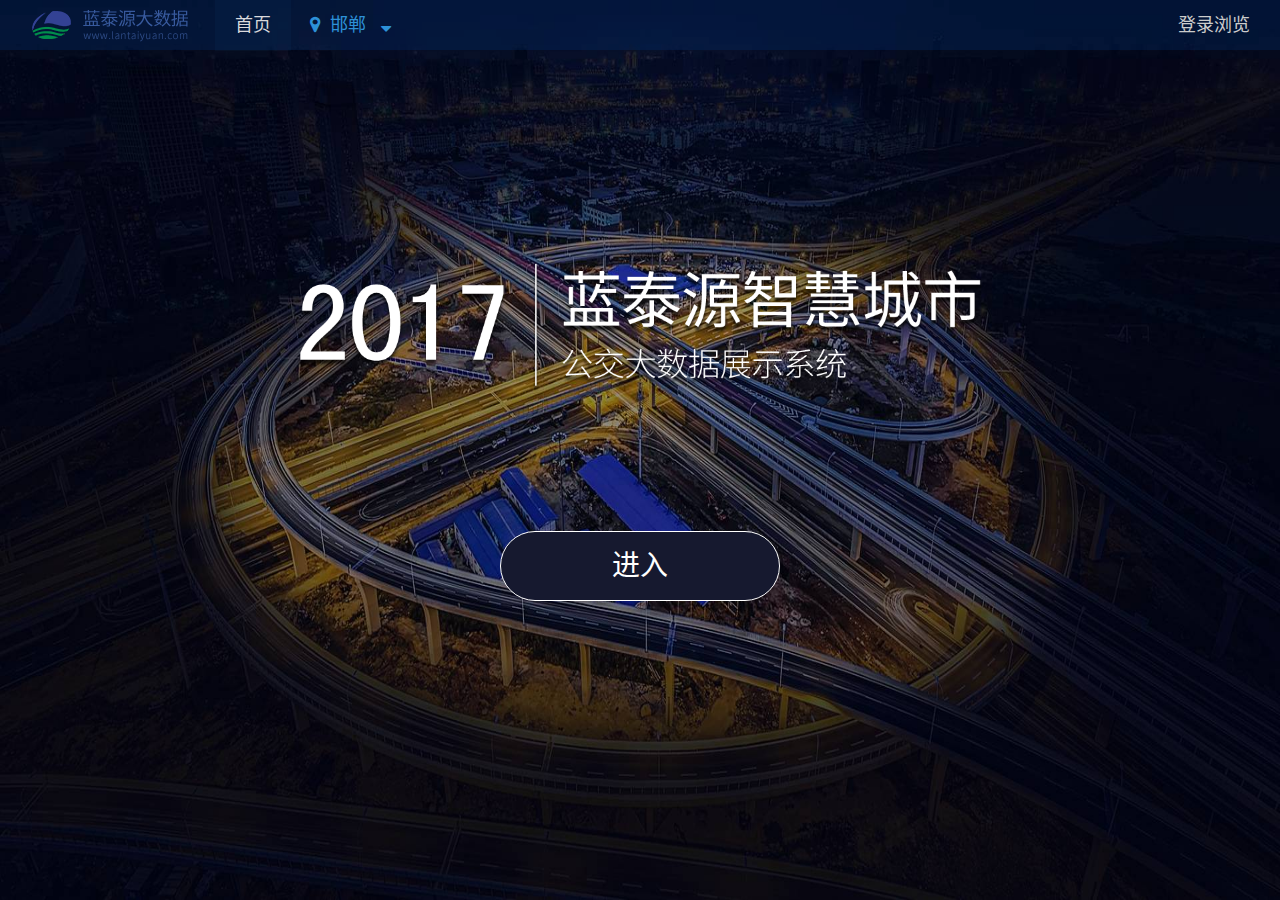
<file: index.html>
<!DOCTYPE html>
<html lang="zh-CN">
<head>
    <meta charset="utf-8">
    <meta http-equiv="X-UA-Compatible" content="IE=edge">
    <meta name="viewport" content="width=device-width, initial-scale=1,maximum-scale=1,user-scalable=no">
    <title>首页</title>
    <link rel="stylesheet" href="lib/bootstrap/css/bootstrap.min.css"/>
    <link rel="stylesheet" href="lib/bootstrap/css/font-awesome.min.css"/>
    <link rel="stylesheet" href="css/base.css"/>
    <link rel="stylesheet" href="css/index.css"/>
</head>
<body>

<nav class="navTop">
    <img class="pull-left" src="images/logo.png" alt="logo"/>
    <ul class="list-unstyled list-inline pull-left">
        <li class="activess">
            <a href="index.html">首页</a>
        </li>
        <li class="citys">
            <a href="#">
                <i class="fa fa-map-marker"></i>&nbsp;
                <span class="city_show" data-cityNum="091001">邯郸</span>&nbsp;&nbsp;
                <i class="fa fa-sort-down"></i>
            </a>
            <div class="hide city_comp">
                <span data-cityNum="091001">邯郸</span>
                <span data-cityNum="250601">常德</span>
                <span data-cityNum="020300">宝山</span>
                <span data-cityNum="271101">宜宾</span>
                <span data-cityNum="300601">梧州</span>
                <span data-cityNum="300301">柳州</span>
                <span data-cityNum="281103">开平</span>
                <span data-cityNum="280601">深圳</span>
            </div>
        </li>
    </ul>
    <a href="#"  class="login">登录浏览</a>
</nav>
<div class="conts text-center">
    <img src="images/index_wz.png" alt="文字"/><br/>
    <button onclick="window.location.href='passengerStatistics.html'">进入</button>
</div>
<form id="loginBox">
    <h2>用户登录</h2>
    <div class="form-group">
        <input type="text" class="form-control" id="userName" placeholder="用户名">
    </div>
    <div class="form-group">
        <input type="password" class="form-control" id="Password1" placeholder="密码">
    </div>
    <a class="btn btn-default loginBtn pull-right" href="http://10.1.10.130:8088/BigDateShow/home/%E4%BD%8D%E7%A7%BB%E5%AF%86%E9%9B%86%E5%8C%BA%E5%9F%9F%E4%B8%8Eod%E8%B6%8B%E5%8A%BF%E5%88%86%E6%9E%90.html">登录</a>
    <button class="btn btn-default loginHide pull-right" style="margin-right: 20px;background-color: rgba(165, 181, 204, 0.72);outline: none;border: none;">取消</button>
</form>
<script src="lib/jquery-1.11.3.min.js"></script>
<script src="lib/bootstrap/js/bootstrap.min.js"></script>
<script>
    $(function(){

        (function(){//本地存储有天气请求就显示
            var weathers=JSON.parse(localStorage.getItem('weather'));
            if(weathers){
                $('.city_show').html(weathers.area[2][0]);
                $('.city_show').attr('data-cityNum',weathers.area[2][1].substr(3));
            }
            getWeather($('.city_show').attr('data-cityNum'));
        })();
        //登录
        $("#loginBox").hide();
        $(".login").click(function(){
            $("#loginBox").show();
        });
        $('.loginHide').click(function(){
            $("#loginBox").hide();
        });
        //index页面
        $('.citys').hover(function(){
            $(this).addClass("activess");
            $(this).children('div').removeClass('hide');
        },function(){
            $(this).removeClass("activess");
            $(this).children('div').addClass('hide');
        });
        $('.city_comp>span').click(function(){
            var cityCode=$(this).attr('data-cityNum');
            $('.city_show').html($(this).html());
            $('.city_show').attr('data-cityNum',cityCode);
            getWeather(cityCode);
        });

        //进入按钮
        $('.conts button').hover(function(){
            $(this).css({'background':'#eeeff0','color':'#333'});
        },function(){
            $(this).css({'background':'#16192F','color':'#fff'});
        })
        //获取天气预报
        function getWeather(num){
            $.ajax({/*请求数据*/
                type:'get',
                url:'https://qweather.ssl.qhimg.com/sed_api_weather_info.php?code=101'+num+'&_jsonp=?',
                dataType:'jsonp',
                success:function(data){/*数据请求成功后进行数据处理*/
                    localStorage.setItem('weather',JSON.stringify(data));
                }
            })
        };
    })
</script>
</body>
</html>
</file>
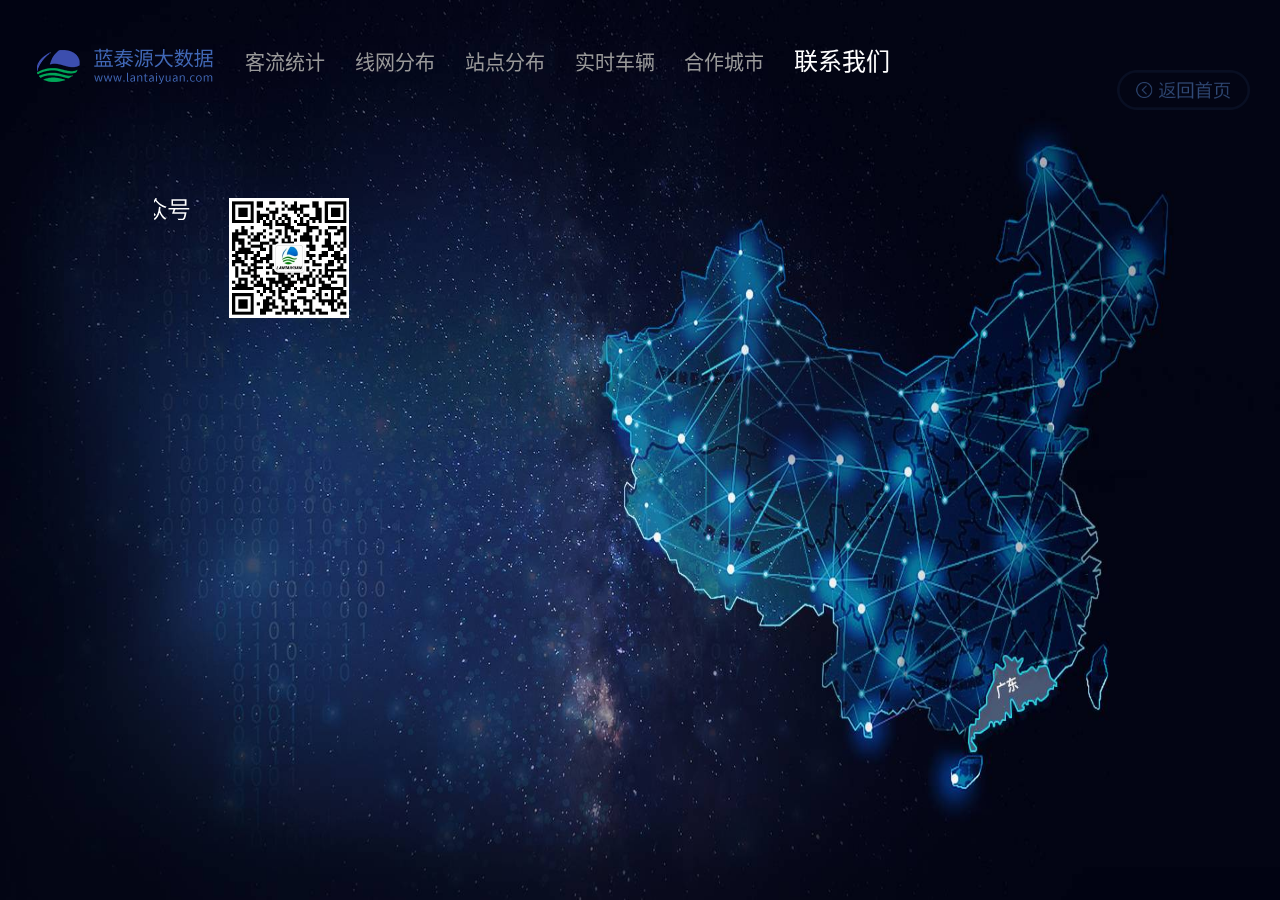
<file: contactUs.html>
<!DOCTYPE html>
<html lang="zh-CN">
<head>
    <meta charset="utf-8">
    <meta http-equiv="X-UA-Compatible" content="IE=edge">
    <meta name="viewport" content="width=device-width, initial-scale=1,maximum-scale=1,user-scalable=no">
    <title>联系我们</title>
    <link rel="stylesheet" href="lib/bootstrap/css/bootstrap.min.css"/>
    <link rel="stylesheet" href="lib/bootstrap/css/font-awesome.min.css"/>
    <link rel="stylesheet" href="css/base.css"/>
    <style>
        .mains{width: 100%;height: 100%;background: url("images/contact_bj_min.png") no-repeat center;background-size: 100% 100%;}
        .return img{margin-top: 25px;}
        .mains aside{display: block;width: 45%;height: 100%;margin-left:12%;position: relative;overflow: hidden;}
        .mains aside>img,.more{display: block;position: absolute;z-index: 2;left: -370px;}
        .more{color:#fff;left: -535px;}
        .more>img{margin:20px 25px 0;vertical-align: top; }
        .mains aside>img:nth-child(1){top:22%;}
        .mains aside>img:nth-child(2){top:38%;}
        .mains aside>img:nth-child(3){top:44%;}
        .mains .more{top:63%;}
    </style>
</head>
<body>
<!--导航-->
<header>
    <ul class="list-unstyled list-inline inNav pull-left">
        <li onclick="window.location.href='index.html'"><img src="images/inNavLogo.png" alt=""/></li>
        <li><a href="passengerStatistics.html">客流统计</a></li>
        <li><a href="netCoverage.html">线网分布</a></li>
        <li><a href="siteDistribution.html">站点分布</a></li>
        <li><a href="realTimeVehicles.html">实时车辆</a></li>
        <li><a href="cooperativeCity.html">合作城市</a></li>
        <li><a class="act" href="contactUs.html">联系我们</a></li>
    </ul>
    <div class="pull-right return" onclick="window.location.href='index.html'">
        <img src="images/btn_return_index_default.png" alt="返回首页"/>
    </div>
</header>
<!--content-->
<div class="mains">
    <aside>
        <img src="images/weixin.png" alt="微信"/>
        <img src="images/xinlang.png" alt="新浪"/>
        <img src="images/other.png" alt="其他"/>
        <div class="more">
            <span>更多产品</span>
            <img src="images/fightTheBus.png" alt="拼公交"/>
            <img src="images/dispatch.png" alt="调度机器人"/>
            <img src="images/erp.png" alt="ERP"/>
        </div>
    </aside>
</div>
<script src="lib/jquery-1.11.3.min.js"></script>
<script src="lib/bootstrap/js/bootstrap.min.js"></script>
<script>
    $(function(){
        $('.mains aside>img').eq(0).animate({left:"1.5%"},1000);
        setTimeout(function(){$('.mains aside>img').eq(1).animate({left:"2%"},1000);},800);
        setTimeout(function(){$('.mains aside>img').eq(2).animate({left:"2.5%"},1000);},1600);
        setTimeout(function(){$('.more').animate({left:"2%"},1000);},2400);
        $('.return>img').hover(function(){
                    $(this).attr('src','images/btn_return_index_selected.png');
                },function(){
            $(this).attr('src','images/btn_return_index_default.png');
        })
    })
</script>
</body>
</html>
</file>
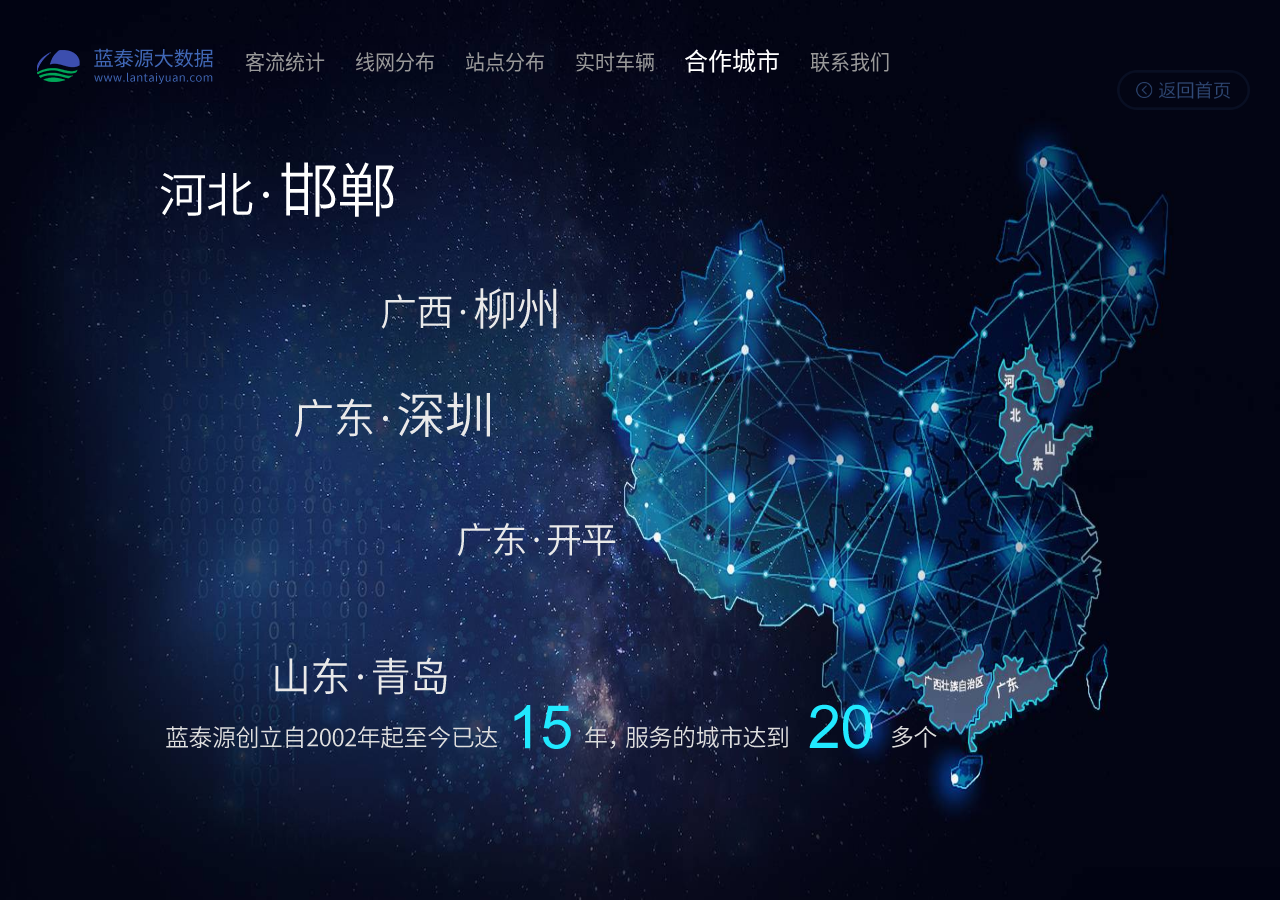
<file: cooperativeCity.html>
<!DOCTYPE html>
<html lang="zh-CN">
<head>
    <meta charset="utf-8">
    <meta http-equiv="X-UA-Compatible" content="IE=edge">
    <meta name="viewport" content="width=device-width, initial-scale=1,maximum-scale=1,user-scalable=no">
    <title>合作城市</title>
    <link rel="stylesheet" href="lib/bootstrap/css/bootstrap.min.css"/>
    <link rel="stylesheet" href="lib/bootstrap/css/font-awesome.min.css"/>
    <link rel="stylesheet" href="css/base.css"/>
    <style>
        .mains{
            width: 100%;
            height: 100%;
            background: url("images/city_bj_min.png") no-repeat center;
            background-size: 100% 100%;
            position: relative;
        }
        .return img{margin-top: 25px;}
        .mains>img{display: block;position: absolute;z-index: 2;transform: scale(0,1)}
        .mains>img:nth-child(1){top:18%;left: 12.5%;}
        .mains>img:nth-child(2){top:32%;left: 29.8%;}
        .mains>img:nth-child(3){top:43.5%;left: 23%;}
        .mains>img:nth-child(4){top:58%;left: 35.7%;}
        .mains>img:nth-child(5){top:73%;left: 21.5%;}
        .mains>img:nth-child(6){top:76%;left: 13%;transform: scale(1)}
        .mains>img:nth-child(7){top:26%;left: 18%;transform: scale(1)}
        .animal1{transform: scale(1,1)!important;transition: transform 0.5s linear 0.5s;}
        .animal2{transform: scale(1,1)!important;transition: transform 0.5s linear 1s;}
        .animal3{transform: scale(1,1)!important;transition: transform 0.5s linear 1.5s;}
        .animal0{transform: scale(1,1)!important;transition: transform 0.5s;}
    </style>
</head>
<body>
<!--导航-->
<header>
    <ul class="list-unstyled list-inline inNav pull-left">
        <li onclick="window.location.href='index.html'"><img src="images/inNavLogo.png" alt=""/></li>
        <li><a href="passengerStatistics.html">客流统计</a></li>
        <li><a href="netCoverage.html">线网分布</a></li>
        <li><a href="siteDistribution.html">站点分布</a></li>
        <li><a href="realTimeVehicles.html">实时车辆</a></li>
        <li><a class="act" href="cooperativeCity.html">合作城市</a></li>
        <li><a href="contactUs.html">联系我们</a></li>
    </ul>
    <div class="pull-right return" onclick="window.location.href='index.html'">
        <img src="images/btn_return_index_default.png" alt="返回首页"/>
    </div>
</header>
<!--content-->
<div class="mains">
    <img src="images/hd.png" alt="邯郸"/>
    <img src="images/lz.png" alt="柳州"/>
    <img src="images/sz.png" alt="深圳"/>
    <img src="images/kp.png" alt="开平"/>
    <img src="images/qd.png" alt="秦皇岛"/>
    <img src="images/lsgs.png" alt="公司概述"/>
    <img src="images/lines.png"/>
</div>
<script src="lib/jquery-1.11.3.min.js"></script>
<script src="lib/bootstrap/js/bootstrap.min.js"></script>
<script>
   $('.mains>img').eq(6).hide();
    $(function(){
        $('.mains>img').eq(0).addClass('animal3');
        $('.mains>img').eq(1).addClass('animal1');
        $('.mains>img').eq(2).addClass('animal3');
        $('.mains>img').eq(3).addClass('animal2');
        $('.mains>img').eq(4).addClass('animal0');
        $('.mains>img').eq(5).animate({top:'89%'},2500);
        setTimeout(function(){$('.mains>img').eq(6).fadeIn(500);},2000);
    });
    $('.return>img').hover(function(){
        $(this).attr('src','images/btn_return_index_selected.png');
    },function(){
        $(this).attr('src','images/btn_return_index_default.png');
    })
</script>
</body>
</html>
</file>
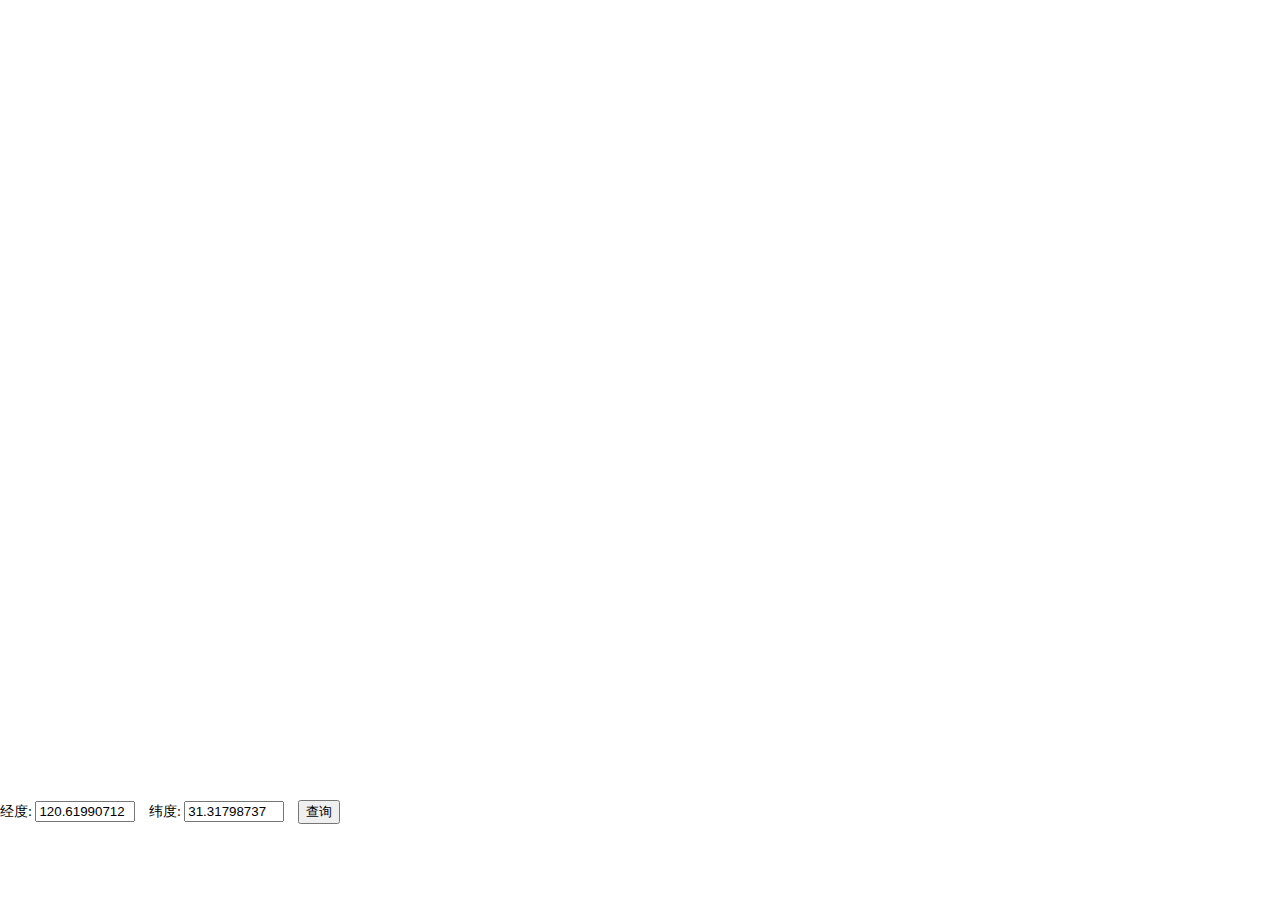
<file: demo.html>
<html>
<head>
    <meta http-equiv="Content-Type" content="text/html; charset=utf-8" />
    <meta name="viewport" content="initial-scale=1.0, user-scalable=no" />
    <style type="text/css">
        body, html{width: 100%;height: 100%;margin:0;font-family:"微软雅黑";}
        #allmap{height:800px;width:100%;}
        #r-result{width:100%; font-size:14px;}
    </style>
    <script type="text/javascript" src="http://api.map.baidu.com/api?v=2.0&ak=ZUONbpqGBsYGXNIYHicvbAbM&services=&t=20170803155555"></script>
    <title>城市名定位</title>
</head>
<body>
<div id="allmap"></div>
<div id="r-result">
    经度: <input id="longitude" type="text" style="width:100px; margin-right:10px;" value="120.61990712"/>
    纬度: <input id="latitude" type="text" style="width:100px; margin-right:10px;" value="31.31798737"/>
    <input type="button" value="查询" onclick="theLocation()" />
</div>
</body>
</html>
<script type="text/javascript">
    //画线需要的坐标数组，每n秒更新一次  
    var coordinateArr = [];

    // 百度地图API功能  
    var map = new BMap.Map("allmap");
    map.centerAndZoom(new BMap.Point("苏州"),14);
    map.enableScrollWheelZoom(true);

    // 用经纬度设置地图中心点  
    function theLocation(){
        if(document.getElementById("longitude").value != "" && document.getElementById("latitude").value != ""){
            map.clearOverlays();
            var new_point = new BMap.Point(document.getElementById("longitude").value,document.getElementById("latitude").value);
            coordinateArr.push(new_point);
            var myIcon = new BMap.Icon("http://developer.baidu.com/map/jsdemo/img/car.png", new BMap.Size(52, 26), {    //小车图片  
                //offset: new BMap.Size(0, -5),    //相当于CSS精灵
                imageOffset: new BMap.Size(0, 0)    //图片的偏移量。为了是图片底部中心对准坐标点。
            });
            var marker = new BMap.Marker(new_point,{icon:myIcon});  // 创建标注
            var opts = {
                width: 200,
                title: '为什么？',
                enableMessage: false

            };
            //console.log(markers[index].content);
            var infoWindow = new BMap.InfoWindow("内容啊啊啊啊",
                    opts);
            marker.addEventListener("click",function(){
                marker.openInfoWindow(infoWindow,new_point);
            });
            map.addOverlay(marker);              // 将标注添加到地图中  
            map.panTo(new_point); //小车在地图中心           
        }
    }

    //自动改变经纬度  
    var randoms = 0;
    function min(){
        document.getElementById("longitude").value-=0.0000681;
    }

    //绘制轨迹  
    function drawLine(){
        var polyline = new BMap.Polyline(coordinateArr, {strokeColor:"blue", strokeWeight:4, strokeOpacity:0.6});
        map.addOverlay(polyline);
    }


    setInterval("min()",1000);
    setInterval("theLocation()",2000);//定位
    setInterval("drawLine()",500);//绘制轨迹

</script>
</file>
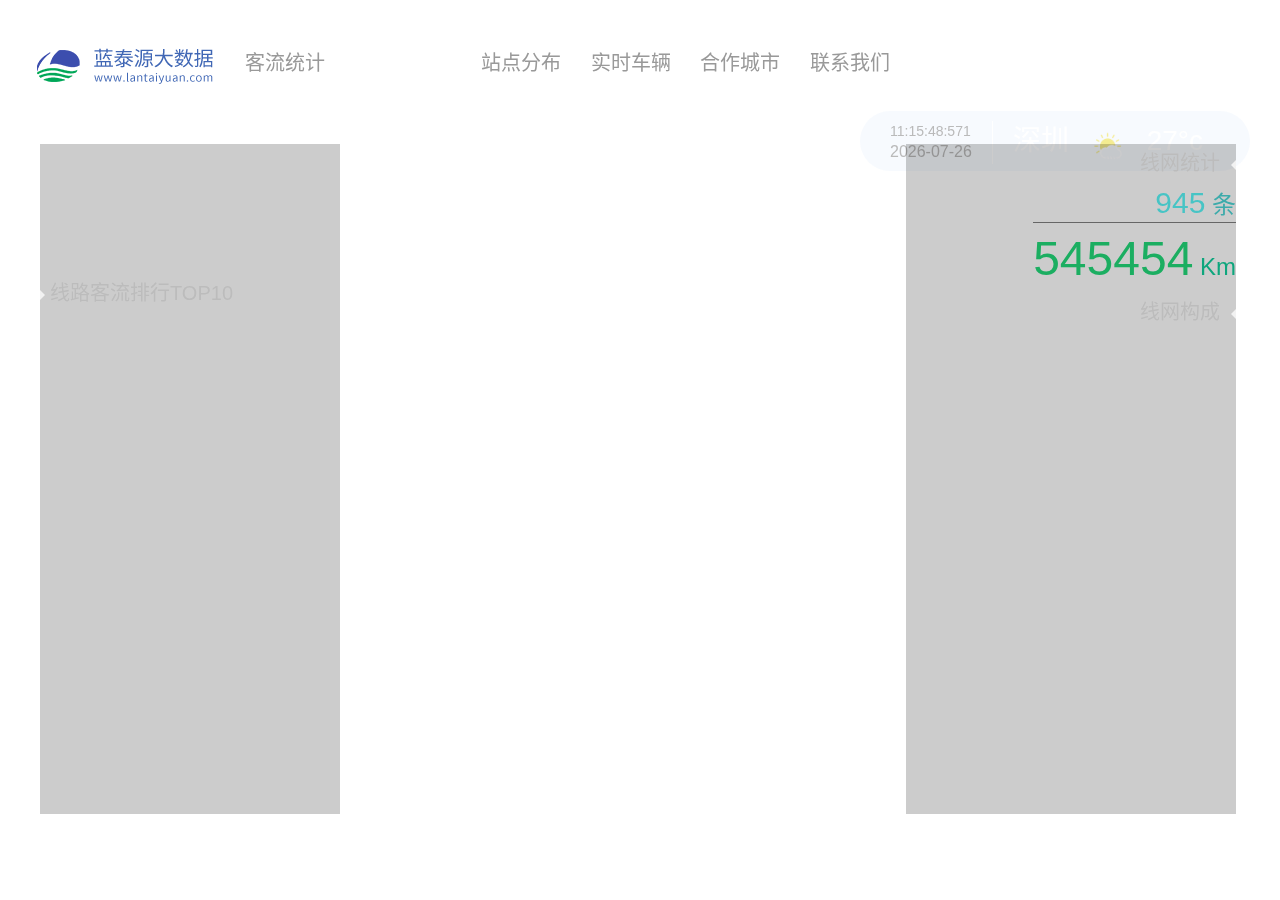
<file: netCoverage.html>
<!DOCTYPE html>
<html lang="zh-CN">
<head>
    <meta charset="utf-8">
    <meta http-equiv="X-UA-Compatible" content="IE=edge">
    <meta name="viewport" content="width=device-width, initial-scale=1,maximum-scale=1,user-scalable=no">
    <title>线网覆盖</title>
    <link rel="stylesheet" href="lib/bootstrap/css/bootstrap.min.css"/>
    <link rel="stylesheet" href="lib/bootstrap/css/font-awesome.min.css"/>
    <link rel="stylesheet" href="css/base.css"/>
    <link rel="stylesheet" href="css/netCover.css"/>
</head>
<body>
<!--导航-->
<header>
    <ul class="list-unstyled list-inline inNav pull-left">
        <li onclick="window.location.href='index.html'"><img src="images/inNavLogo.png" alt=""/></li>
        <li><a href="passengerStatistics.html">客流统计</a></li>
        <li><a class="act" href="netCoverage.html">线网分布</a></li>
        <li><a href="siteDistribution.html">站点分布</a></li>
        <li><a href="realTimeVehicles.html">实时车辆</a></li>
        <li><a href="cooperativeCity.html">合作城市</a></li>
        <li><a href="contactUs.html">联系我们</a></li>
    </ul>
    <div class="pull-right tqcj">
        <p class="pull-left text-left">
            <span class="dateTimes">10:09:30:402</span><br/>
            <span class="dateTimes2">2017-8-7</span>
        </p>
        <p class="pull-left" id="weather">
            <span class="act city">深圳</span>
            <img src="images/tq.png" alt="天气情况"/>
            <span class="temper">27°c</span>
        </p>
    </div>
</header>
<!--地图-->
<div class="mainCont">
    <div id="netChart"></div>
</div>
<!--左侧图表-->
<div id="contLeft">
    <h2><i class="leftSort"></i>线路客流排行TOP10</h2>
    <div id="xlChart"></div>
</div>
<!--右侧图表-->
<div class="text-right" id="contRight">
    <h2>线网统计 <i class="rightSort"></i></h2>
    <span class="numBs"><span>945</span> 条</span><br/>
    <span class="longs"><span>545454</span> Km</span>
    <h2>线网构成 <i class="rightSort"></i></h2>
    <div id="xwChart"></div>
</div>
<!--页面加载进度中-->
<div class="loading"></div>
<script src="http://api.map.baidu.com/getscript?v=2.0&ak=ZUONbpqGBsYGXNIYHicvbAbM&services=&t=20170803155555"></script>
<script src="lib/jquery-1.11.3.min.js"></script>
<script src="lib/bootstrap/js/bootstrap.min.js"></script>
<script src="lib/echarts/echarts.js"></script>
<script src="lib/echarts/extension/bmap.js"></script>
<script src="lib/reconnecting-websocket.min.js"></script>
<script src="js/base.js"></script>
<script src="js/getLineDate.js"></script>
<script src="js/netCover.js"></script>
</body>
</html>
</file>
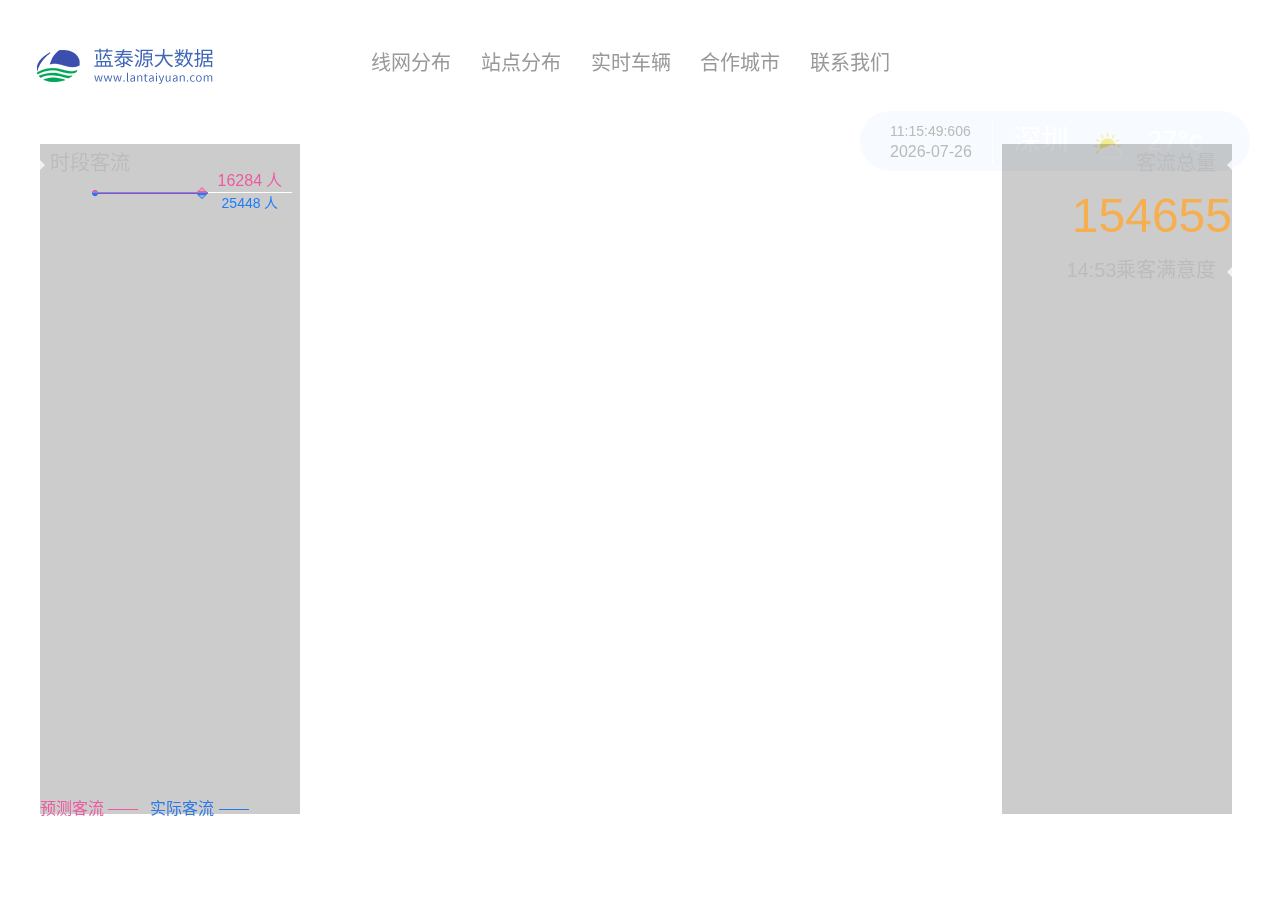
<file: passengerStatistics.html>
<!DOCTYPE html>
<html lang="zh-CN">
<head>
    <meta charset="utf-8">
    <meta http-equiv="X-UA-Compatible" content="IE=edge">
    <meta name="viewport" content="width=device-width, initial-scale=1,maximum-scale=1,user-scalable=no">
    <title>客流统计</title>
    <link rel="stylesheet" href="lib/bootstrap/css/bootstrap.min.css"/>
    <link rel="stylesheet" href="lib/bootstrap/css/font-awesome.min.css"/>
    <link rel="stylesheet" href="css/base.css"/>
    <link rel="stylesheet" href="css/passenger.css"/>
</head>
<body>
<!--导航-->
<header>
    <ul class="list-unstyled list-inline inNav pull-left">
        <li onclick="window.location.href='index.html'"><img src="images/inNavLogo.png" alt=""/></li>
        <li><a class="act" href="passengerStatistics.html">客流统计</a></li>
        <li><a href="netCoverage.html">线网分布</a></li>
        <li><a href="siteDistribution.html">站点分布</a></li>
        <li><a href="realTimeVehicles.html">实时车辆</a></li>
        <li><a href="cooperativeCity.html">合作城市</a></li>
        <li><a href="contactUs.html">联系我们</a></li>
    </ul>
    <div class="pull-right tqcj">
        <p class="pull-left text-left">
            <span class="dateTimes">10:09:30:402</span><br/>
            <span class="dateTimes2">2017-8-7</span>
        </p>
        <p class="pull-left" id="weather">
            <span class="act city">深圳</span>
            <img src="images/tq.png" alt="天气情况"/>
            <span class="temper">27°c</span>
        </p>
    </div>
</header>
<!--地图-->
<div class="mainCont">
    <div id="bMepChart"></div>
</div>
<!--左侧图表-->
<div id="contLeft">
    <h2><i class="leftSort"></i>时段客流</h2>
    <section class="pointer">
        <img src="images/icon_sliding_needle.png" alt="指针"/>
        <div class="anNum">
            <span class="actual">16284 人</span>
            <span class="prediction">25448 人</span>
        </div>
    </section>
    <div id="sdChart"></div>
    <p>
        <span>预测客流 <img src="images/yc.png" alt="预测客流"/></span>&nbsp;&nbsp;
        <span>实际客流 <img src="images/sj.png" alt="实际客流"/></span>
    </p>
</div>
<!--右侧图表-->
<div class="text-right" id="contRight">
    <h2>客流总量 <i class="rightSort"></i></h2>
    <span class="cunts">154655</span>
    <h2><span class="psgTime">14:53</span>乘客满意度 <i class="rightSort"></i></h2>
    <div id="klChart"></div>
</div>
<!--页面加载进度中-->
<div class="loading"></div>
<script src="http://api.map.baidu.com/getscript?v=2.0&ak=ZUONbpqGBsYGXNIYHicvbAbM&services=&t=20170803155555"></script>
<script src="lib/jquery-1.11.3.min.js"></script>
<script src="lib/bootstrap/js/bootstrap.min.js"></script>
<script src="lib/echarts/echarts.js"></script>
<script src="lib/echarts/extension/bmap.js"></script>
<script src="lib/echarts/echarts-liquidfill.js"></script>
<script src="lib/reconnecting-websocket.min.js"></script>
<script src="js/base.js"></script>
<script src="js/getLineDate.js"></script>
<script src="js/passenger.js"></script>
</body>
</html>
</file>
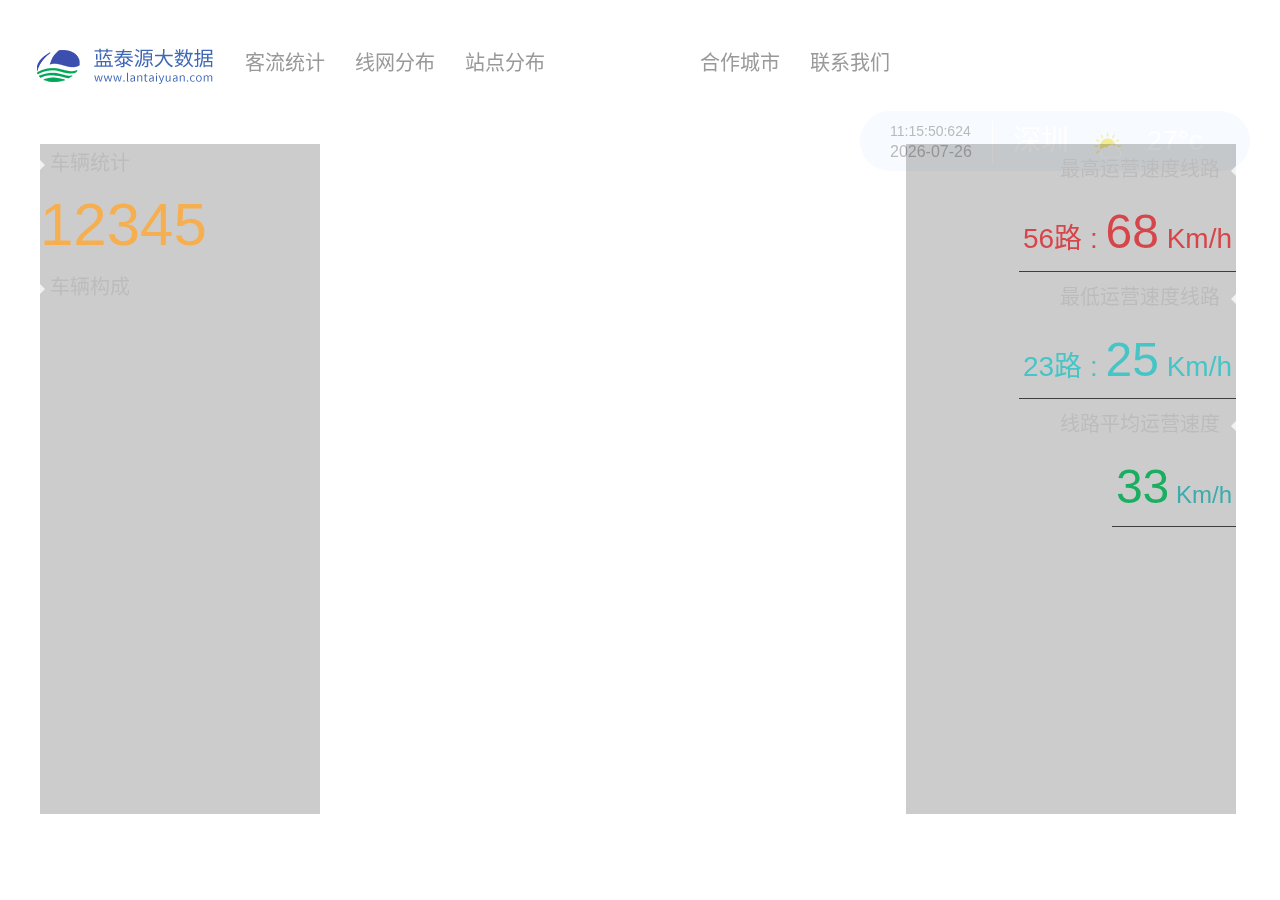
<file: realTimeVehicles.html>
<!DOCTYPE html>
<html lang="zh-CN">
<head>
    <meta charset="utf-8">
    <meta http-equiv="X-UA-Compatible" content="IE=edge">
    <meta name="viewport" content="width=device-width, initial-scale=1,maximum-scale=1,user-scalable=no">
    <title>实时车辆</title>
    <link rel="stylesheet" href="lib/bootstrap/css/bootstrap.min.css"/>
    <link rel="stylesheet" href="lib/bootstrap/css/font-awesome.min.css"/>
    <link rel="stylesheet" href="css/base.css"/>
    <link rel="stylesheet" href="css/realTime.css"/>
</head>
<body>
<!--导航-->
<header>
    <ul class="list-unstyled list-inline inNav pull-left">
        <li onclick="window.location.href='index.html'"><img src="images/inNavLogo.png" alt=""/></li>
        <li><a href="passengerStatistics.html">客流统计</a></li>
        <li><a href="netCoverage.html">线网分布</a></li>
        <li><a href="siteDistribution.html">站点分布</a></li>
        <li><a class="act" href="realTimeVehicles.html">实时车辆</a></li>
        <li><a href="cooperativeCity.html">合作城市</a></li>
        <li><a href="contactUs.html">联系我们</a></li>
    </ul>
    <div class="pull-right tqcj">
        <p class="pull-left text-left">
            <span class="dateTimes">10:09:30:402</span><br/>
            <span class="dateTimes2">2017-8-7</span>
        </p>
        <p class="pull-left" id="weather">
            <span class="act city">深圳</span>
            <img src="images/tq.png" alt="天气情况"/>
            <span class="temper">27°c</span>
        </p>
    </div>
</header>
<!--地图-->
<div class="mainCont">
    <div id="realChart"></div>
</div>
<!--左侧图表-->
<div id="contLeft">
    <h2><i class="leftSort"></i>车辆统计</h2>
    <span class="busNum">12345</span>
    <h2><i class="leftSort"></i>车辆构成</h2>
    <div id="busChart"></div>
</div>
<!--右侧图表-->
<div class="text-right" id="contRight">
    <h2>最高运营速度线路 <i class="rightSort"></i></h2>
    <span class="highest">56路 : <span>68</span> Km/h</span>
    <h2>最低运营速度线路 <i class="rightSort"></i></h2>
    <span class="lowest">23路 : <span>25</span> Km/h</span>
    <h2>线路平均运营速度 <i class="rightSort"></i></h2>
    <span class="average"><span>33</span> Km/h</span>
    <div id="speedChart"></div>
</div>
<!--页面加载进度中-->
<div class="loading"></div>
<script src="http://api.map.baidu.com/getscript?v=2.0&ak=ZUONbpqGBsYGXNIYHicvbAbM&services=&t=20170803155555"></script>
<script src="lib/jquery-1.11.3.min.js"></script>
<script src="lib/bootstrap/js/bootstrap.min.js"></script>
<script src="lib/echarts/echarts.js"></script>
<script src="lib/reconnecting-websocket.min.js"></script>
<script src="js/base.js"></script>
<script src="js/getBusData.js"></script>
<script src="js/initMap.js"></script>
<script src="js/realTIme.js"></script>
</body>
</html>
</file>
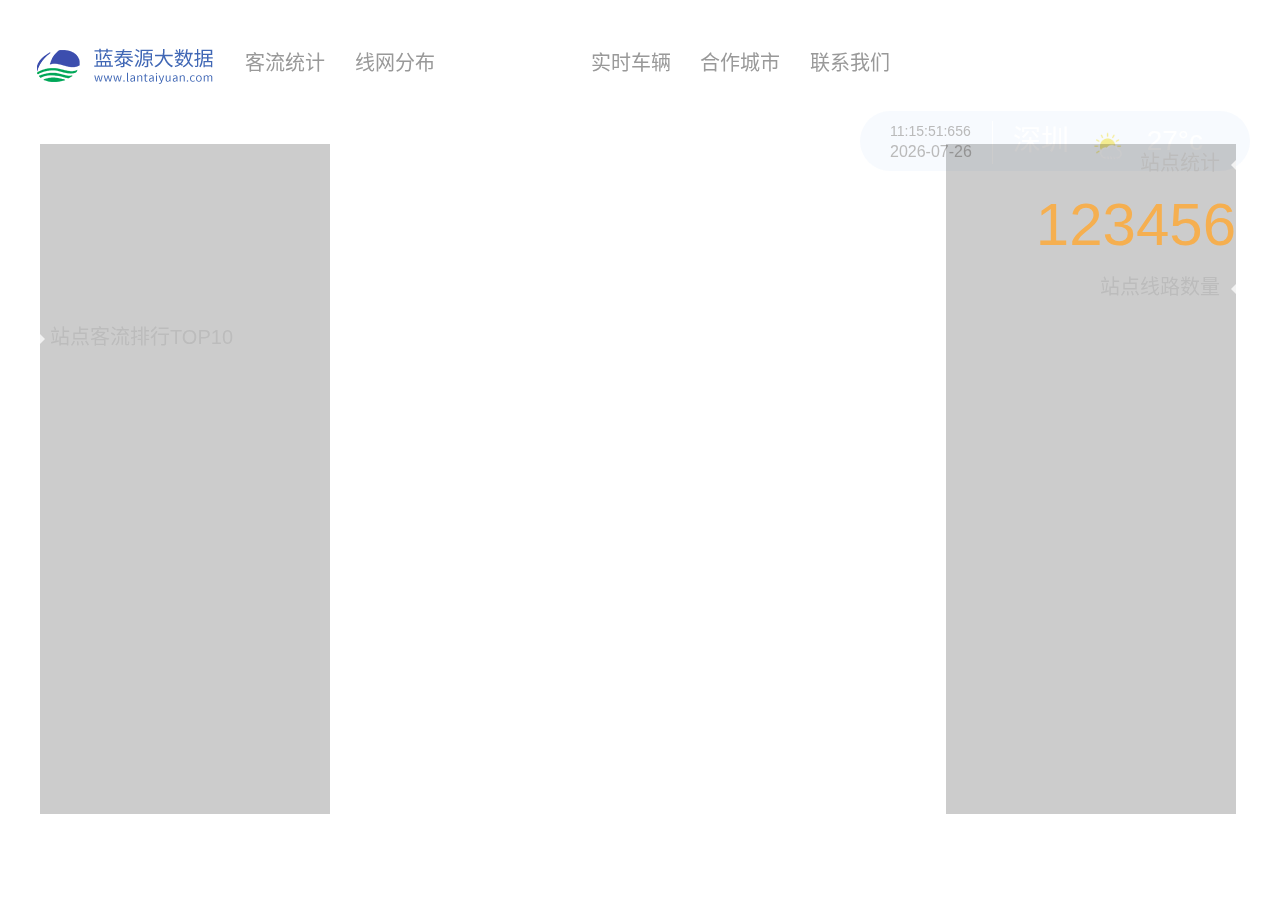
<file: siteDistribution.html>
<!DOCTYPE html>
<html lang="zh-CN">
<head>
    <meta charset="utf-8">
    <meta http-equiv="X-UA-Compatible" content="IE=edge">
    <meta name="viewport" content="width=device-width, initial-scale=1,maximum-scale=1,user-scalable=no">
    <title>站点分布</title>
    <link rel="stylesheet" href="lib/bootstrap/css/bootstrap.min.css"/>
    <link rel="stylesheet" href="lib/bootstrap/css/font-awesome.min.css"/>
    <link rel="stylesheet" href="css/base.css"/>
    <link rel="stylesheet" href="css/siteDIs.css"/>
</head>
<body>
<!--导航-->
<header>
    <ul class="list-unstyled list-inline inNav pull-left">
        <li onclick="window.location.href='index.html'"><img src="images/inNavLogo.png" alt=""/></li>
        <li><a href="passengerStatistics.html">客流统计</a></li>
        <li><a href="netCoverage.html">线网分布</a></li>
        <li><a class="act" href="siteDistribution.html">站点分布</a></li>
        <li><a href="realTimeVehicles.html">实时车辆</a></li>
        <li><a href="cooperativeCity.html">合作城市</a></li>
        <li><a href="contactUs.html">联系我们</a></li>
    </ul>
    <div class="pull-right tqcj">
        <p class="pull-left text-left">
            <span class="dateTimes">10:09:30:402</span><br/>
            <span class="dateTimes2">2017-8-7</span>
        </p>
        <p class="pull-left" id="weather">
            <span class="act city">深圳</span>
            <img src="images/tq.png" alt="天气情况"/>
            <span class="temper">27°c</span>
        </p>
    </div>
</header>
<!--地图-->
<div class="mainCont">
    <div id="siteChart"></div>
</div>
<!--左侧图表-->
<div id="contLeft">
    <h2><i class="leftSort"></i>站点客流排行TOP10</h2>
    <div id="zdkChart"></div>
</div>
<!--右侧图表-->
<div class="text-right" id="contRight">
    <h2>站点统计 <i class="rightSort"></i></h2>
    <span class="siteNum">123456</span>
    <h2>站点线路数量 <i class="rightSort"></i></h2>
    <div id="zdxChart"></div>
</div>
<!--页面加载进度中-->
<div class="loading"></div>
<script src="http://api.map.baidu.com/getscript?v=2.0&ak=ZUONbpqGBsYGXNIYHicvbAbM&services=&t=20170803155555"></script>
<script src="lib/jquery-1.11.3.min.js"></script>
<script src="lib/bootstrap/js/bootstrap.min.js"></script>
<script src="lib/echarts/echarts.js"></script>
<script src="lib/echarts/extension/bmap.js"></script>
<script src="lib/reconnecting-websocket.min.js"></script>
<script src="js/base.js"></script>
<script src="js/getStationData.js"></script>
<script src="js/siteDistr.js"></script>
</body>
</html>
</file>
<file: css/base.css>
/*公用样式*/
html {
    width:100%;height:100%;
    font-size: 16px;
}
@media only screen and (min-width: 360px) {
    html {
        font-size: 19px !important;
    }
}
@media only screen and (min-width: 400px) {
    html {
        font-size: 21.33333333px !important;
    }
}
@media only screen and (min-width: 414px) {
    html {
        font-size: 22.08px !important;
    }
}
@media only screen and (min-width: 480px) {
    html {
        font-size: 25.6px !important;
    }
}
@media only screen and (min-width: 640px) {
    html {
        font-size: 40px !important;
    }
}
body, ol, ul, h1, h2, h3, h4, h5, div, p, tabel, th, td, dl, dd, form, fieldset, legend, input, button, textarea, select, figure, section {
    margin: 0; padding: 0;}
ul, li, dl, dd, dt {list-style: none;}
input, button, textarea, a {-webkit-appearance: none; -webkit-tap-highlight-color: rgba(0, 0, 0, 0); outline:none;}
input:-webkit-autofill {-webkit-box-shadow: 0 0 0 1000px white inset;}
a{color: #333;text-decoration: none;}
a, a:visited { text-decoration: none; cursor: pointer;}
a:hover {text-decoration: none;}
a:hover img {text-decoration: none;}
body{width:100%;height:100%;}
.padL0{padding-left: 0;}
.padR0{padding-right: 0;}
/*loading*/
.loading{
    position: fixed;
    top:0;
    bottom: 0;
    left: 0;
    right: 0;
    z-index: 999;
    background: #000 url("../images/loading.gif") no-repeat center;
}
/*导航*/
header{width:100%; position: fixed;top:45px;padding: 0 30px;z-index: 1;}
header a{ color: #999;font-size: 0.5rem;}
header li{margin-right: 0.4rem;}
header img{vertical-align: middle;height: 1rem;}
.actives,.act{font-size: 0.6rem;color: #fff!important;}
/*天气插件*/
.tqcj{
    width:390px;height:60px;border-radius:30px;
    background-color:rgba(176,206,249,.1);
    padding:10px 30px;margin-top:25px;
}
.tqcj p:first-child{border-right:1px solid #fff;color:#bababa;padding-right: 0.5rem;margin-right: 0.5rem;}
.dateTimes2{font-size: 16px;}
.tqcj p:last-child img{ margin: 0 15px;}
.tqcj p:last-child span{font-size: 28px;color:#fff;}
/*css左右小三角*/
.leftSort{
    display: inline-block;
    height: 0;
    width: 0;
    border-top:5px solid transparent;
    border-right:5px solid transparent;
    border-bottom: 5px solid transparent;
    border-left: 5px solid #F2F2F2;
}
.rightSort{
    display: inline-block;
    height: 0;
    width: 0;
    border-top:5px solid transparent;
    border-right:5px solid #F2F2F2;
    border-bottom: 5px solid transparent;
    border-left: 5px solid transparent;
}
/*mainCont*/
.mainCont,.mainCont>div{width: 100%;height: 100%;}
/*两侧eChart布局*/
#contLeft,#contRight{position: fixed;top:16%;height: 74.4%;z-index: 5;color:#BCBCBC;background-color: rgba(0,0,0,.2)}
#contLeft h2,#contRight h2{font-size: 0.5rem;font-weight: normal;padding: .2rem 0;}
</file>
<file: css/index.css>
body{
    background: url("../images/homeBg_min.png") no-repeat center;
    background-size: 100% 100%;
}
/*index*/
.navTop{
    height: 1.25rem;
    background-color: rgba(1,64,153,.2);
}
.navTop>img{
margin: 7px 30px;
}
.activess{
    background-color:rgba(40,128,191,.05);
}
.login{
    float: right;
    display: block;
    line-height: 1.25rem;
    color: #ccc;
    font-size: 0.45rem;
    margin-right: 30px;
}
#loginBox{
    width:20%;
    /*border: 1px solid #ddd;*/
    position: fixed;
    right:20px;
    top:55px;
    padding:25px;
    color:#fff;
    background: rgba(255,255,255,.2);
    border-radius: 5px;
}
#loginBox h2{
    line-height: 50px;
}
.navTop li{
    line-height: 1.25rem;
    padding-left: 0.5rem;
    padding-right: 0.5rem;
    margin-left: -0.125rem;
}
.navTop li>a{
    color:#d9d9dc;
    font-size: 18px;
}
.citys{
    position: relative;
    padding-right: 5px!important;
}
.navTop .citys>a{
    color:#2d91d8;
}
.citys div{
    position: absolute;
    top:1.25rem;
    left: 0;
    width:5.625rem;
    height: 2.5rem;
    padding: 0.125rem;
    color:#4067b5;
    background-color: #040a28;
}
.citys div>span{
    padding: 0.5rem 0.25rem;
    cursor: pointer;
}
.conts{
    width: 54.2%;
    margin: 16.5% auto 0;
}
.conts>img{
    width: 100%;
}
.conts>button{
    border: 1px solid #fff;
    width: 7rem;
    height: 1.75rem;
    font-size: .7rem;
    border-radius: .875rem;
    background-color: #16192F;
    margin-top: 3.4rem;
    color:#fff;
    outline: none;
}
</file>
<file: css/netCover.css>
/*两侧容器设置*/
#contLeft{left: 1rem;width: 7.5rem;}
#contLeft>div{width: 100%;height: 75%;}
#contRight{right:1.1rem;width: 8.25rem;}
#contRight>div{width: 100%;height: 58.2%;}
/*两侧文本样式*/
#contLeft h2{margin-top: 3.25rem;}
.numBs,.longs{font-size: 0.6rem;color:#3eabab;}
.numBs>span{font-size: 0.75rem;color:#47c4c5;}
.longs{border-top: 1px solid #666;padding-top: .75rem;color:#0ea67d;}
.longs>span{font-size: 1.2rem;color:#1bae61;}
</file>
<file: css/passenger.css>
/*cont*/
#contLeft{left: 1rem;width: 6.5rem;/*13.5%;*/ }
#contLeft>div{width: 100%;height: 92%;}
#contRight>div{width: 100%;height: 84%;}
#contRight{right:1.2rem;width: 5.75rem;/*12%;*/}

.cunts{
    font-size: 1.2rem;
    color: #f5af50;
}
.pointer{
    position: absolute;
    left: 20%;
    z-index: 6;
}
.anNum{
    position: absolute;
    right: -.2rem;
    top:-.3rem;
    width: 2.5rem;
}
.actual{
    display: inline-block;
    width: 2.5rem;
    color: #EC5B9F;
    text-align: center;
    font-size: 16px;
}
.prediction{
    display: inline-block;
    width: 2.5rem;
    color: #1d7df8;
    text-align: center;
    font-size: 14px;
}

#contLeft>p>span:first-child{color:#ec5ba0;font-size: 16px;}
#contLeft>p>span:last-child{color:#2e78e5;font-size: 16px;}
</file>
<file: css/realTime.css>
/*两侧容器设置*/
#contLeft{left: 1rem;width: 7rem;}
#contLeft>div{width: 100%;height: 80%;}
#contRight{right:1.1rem;width: 8.25rem;}
#contRight>div{width: 100%;height: 49.2%;}
/*两侧文本样式*/
.busNum{font-size: 1.5rem;color: #f5af50;}
#contRight>h2{padding: 0.35rem 0;}
#contRight>span{display:inline-block;border-bottom: 1px solid #3F3D3D;padding:0.1rem;}
.highest{font-size: 0.7rem;color:#d6454a;}
.highest>span{font-size: 1.2rem;}
.lowest{font-size: 0.7rem;color:#47c4c5;}
.lowest>span{font-size: 1.2rem;}
.average{font-size: 0.6rem;color:#3eabab;}
.average>span{font-size: 1.2rem;color:#1bae61;}
</file>
<file: css/siteDIs.css>
/*两侧容器设置*/
#contLeft{left: 1rem;width: 7.25rem;}
#contLeft>div{width: 100%;height: 71%;}
#contRight{right:1.1rem;width: 7.25rem;}
#contRight>div{width: 100%;height: 80.2%;}
#contLeft h2{margin-top: 60%;}
/*两侧文本样式*/
.siteNum{font-size: 1.5rem;color: #f5af50;}
.note{position: absolute;z-index: 6;}
.note:nth-of-type(2){top:42%;left:20%;}
.note:nth-of-type(3){top:42%;left:65%;}
.note:nth-of-type(4){top:66%;left:15%;}
.note:nth-of-type(5){top:66%;left:68%;}
.note:nth-of-type(6){top:91%;left:16%;}
.note:nth-of-type(7){top:91%;left:70%;}
</file>
